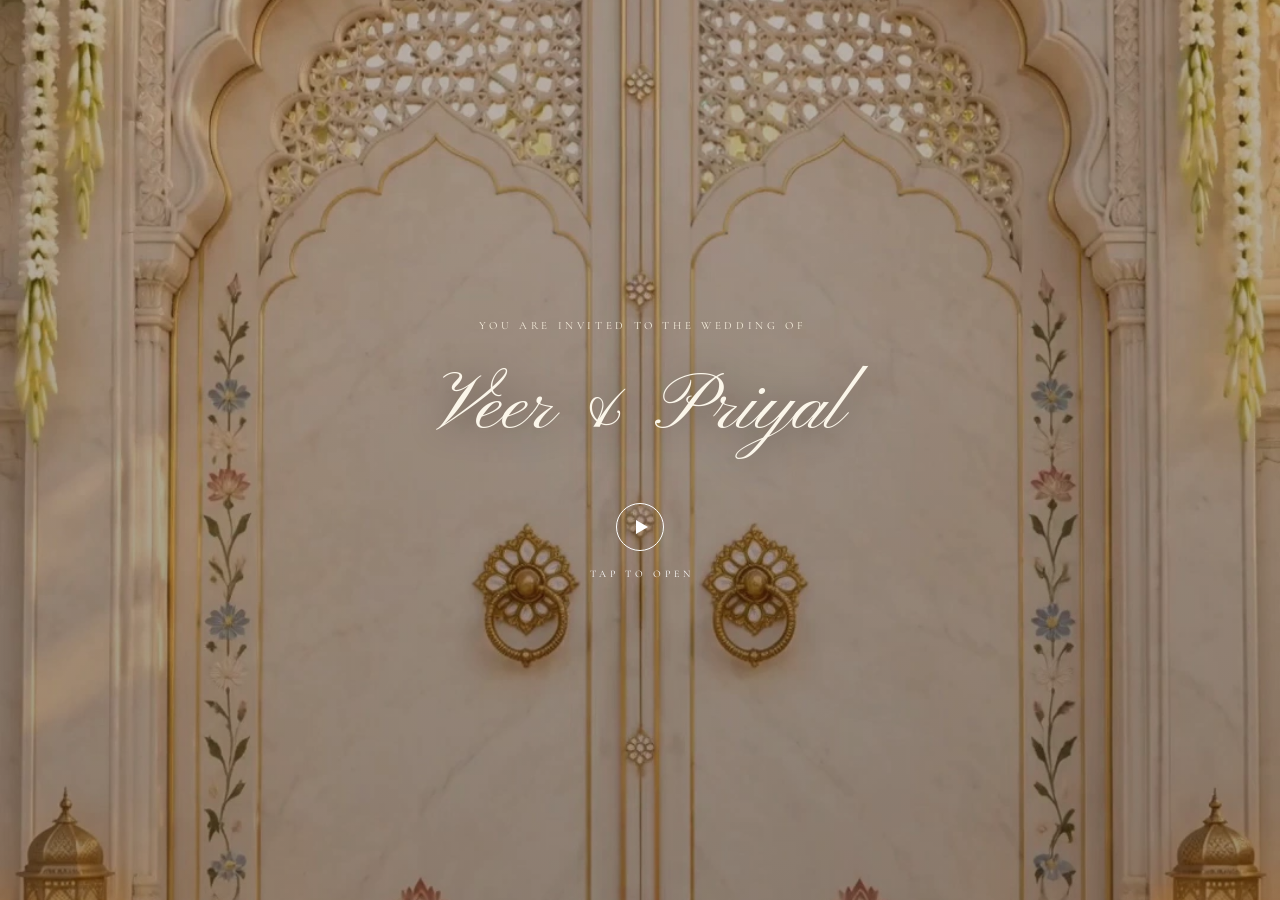
<file: index.html>
<!doctype html>
<html lang="en">
  <head>
    <meta charset="UTF-8" />
    <meta name="viewport" content="width=device-width, initial-scale=1, viewport-fit=cover" />
    <meta name="theme-color" content="#F7F1E8" />
    <title>Veer & Priyal — Wedding Invitation</title>
    <meta name="description" content="Join us to celebrate the wedding of Veer & Priyal on Saturday, 12th December 2026 at Grand Banquet Hall, Chembur (W), Mumbai." />
    <meta property="og:type" content="website" />
    <meta property="og:title" content="Veer & Priyal — Wedding Invitation" />
    <meta property="og:description" content="Wedding Ceremony · Saturday, 12th December 2026 · Grand Banquet Hall, Chembur, Mumbai" />
    <meta property="og:image" content="./assets/images/og-wedding.png" />
    <meta property="og:image:secure_url" content="./assets/images/og-wedding.png" />
    <meta property="og:image:type" content="image/png" />
    <meta property="og:image:width" content="1200" />
    <meta property="og:image:height" content="630" />
    <meta property="og:image:alt" content="Veer & Priyal — Wedding Invitation · Saturday, 12th December 2026" />
    <meta name="twitter:card" content="summary_large_image" />
    <meta name="twitter:title" content="Veer & Priyal — Wedding Invitation" />
    <meta name="twitter:description" content="Wedding Ceremony · Saturday, 12th December 2026 · Grand Banquet Hall, Chembur, Mumbai" />
    <meta name="twitter:image" content="./assets/images/og-wedding.png" />
    <link rel="icon" href="./assets/images/logo-cover.webp" type="image/webp" />
    <link rel="stylesheet" href="./assets/css/fonts.css" />
    <link rel="stylesheet" href="./assets/css/tailwind.css" />
    <link rel="stylesheet" href="./assets/css/lago.css?v=2.3" />
    <link rel="stylesheet" href="./assets/css/motion.css?v=3.2" />
    <link rel="stylesheet" href="./assets/css/experience-v3.css?v=3" />
    <link rel="stylesheet" href="./assets/css/functions.css?v=2" />
    <style>.bismillah,.dua,.rs-dua,.rs-arabic,[lang="ar"],[dir="rtl"]{direction:ltr!important;unicode-bidi:normal!important}</style>
    <meta name="invitation-design" content="Noor Mahal" />
  </head>
  <body>
    <noscript>This invitation needs JavaScript enabled.</noscript>
    <div id="app"></div>
    <script src="./assets/js/config-wedding.js?v=1"></script>
    <script src="./assets/js/app.js?v=2"></script>
    <script src="./assets/js/layout-v2.js?v=3.2"></script>
    <script src="./assets/js/experience-v3.js?v=3"></script>
    <script src="./assets/js/functions.js?v=3"></script>
    <script src="./assets/js/wed-calendar.js"></script>
  </body>
</html>
</file>
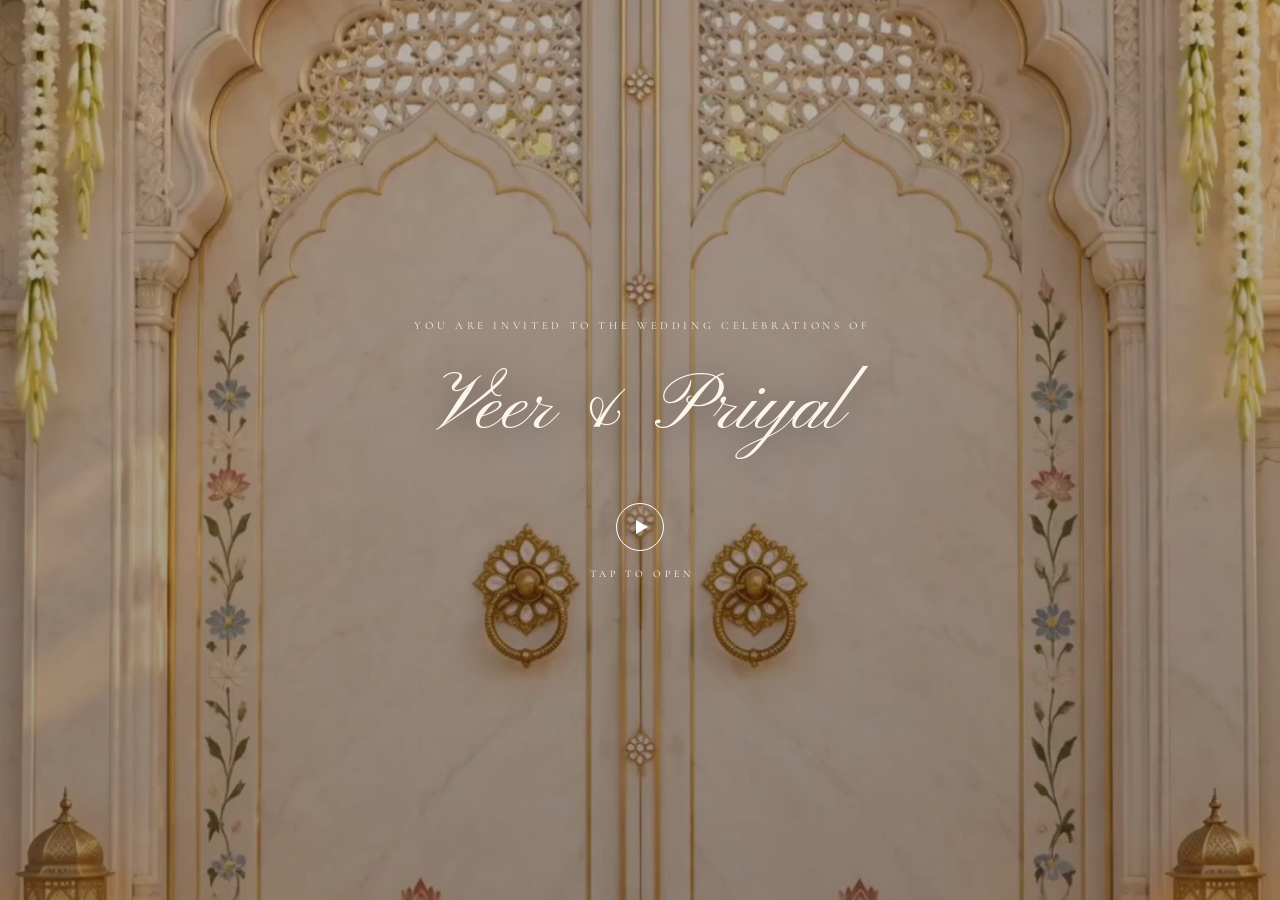
<file: carnival-wedding/index.html>
<!doctype html>
<html lang="en">
  <head>
    <meta charset="UTF-8" />
    <base href="../" />
    <meta name="viewport" content="width=device-width, initial-scale=1, viewport-fit=cover" />
    <meta name="theme-color" content="#F7F1E8" />
    <title>Veer & Priyal — Carnival & Wedding Invitation</title>
    <meta name="description" content="Join us for Veer & Priyal's Carnival on Wednesday, 9th December 2026 at Manek Banquet, and the Wedding on Saturday, 12th December 2026 at Grand Banquet Hall, Chembur, Mumbai." />
    <meta property="og:type" content="website" />
    <meta property="og:title" content="Veer & Priyal — Carnival & Wedding Invitation" />
    <meta property="og:description" content="Carnival (9 Dec) & Wedding (12 Dec 2026) · Manek Banquet, Sion & Grand Banquet Hall, Chembur, Mumbai" />
    <meta property="og:image" content="./assets/images/og-carnival-wedding.png" />
    <meta property="og:image:secure_url" content="./assets/images/og-carnival-wedding.png" />
    <meta property="og:image:type" content="image/png" />
    <meta property="og:image:width" content="1200" />
    <meta property="og:image:height" content="630" />
    <meta property="og:image:alt" content="Veer & Priyal — Carnival (9 Dec) & Wedding (12 Dec 2026)" />
    <meta name="twitter:card" content="summary_large_image" />
    <meta name="twitter:title" content="Veer & Priyal — Carnival & Wedding Invitation" />
    <meta name="twitter:description" content="Carnival (9 Dec) & Wedding (12 Dec 2026) · Manek Banquet, Sion & Grand Banquet Hall, Chembur, Mumbai" />
    <meta name="twitter:image" content="./assets/images/og-carnival-wedding.png" />
    <link rel="icon" href="./assets/images/logo-cover.webp" type="image/webp" />
    <link rel="stylesheet" href="./assets/css/fonts.css" />
    <link rel="stylesheet" href="./assets/css/tailwind.css" />
    <link rel="stylesheet" href="./assets/css/lago.css?v=2.3" />
    <link rel="stylesheet" href="./assets/css/motion.css?v=3.2" />
    <link rel="stylesheet" href="./assets/css/experience-v3.css?v=3" />
    <link rel="stylesheet" href="./assets/css/functions.css?v=2" />
    <style>.bismillah,.dua,.rs-dua,.rs-arabic,[lang="ar"],[dir="rtl"]{direction:ltr!important;unicode-bidi:normal!important}</style>
    <meta name="invitation-design" content="Noor Mahal" />
  </head>
  <body>
    <noscript>This invitation needs JavaScript enabled.</noscript>
    <div id="app"></div>
    <script src="./assets/js/config-carnival-wedding.js?v=1"></script>
    <script src="./assets/js/app.js?v=2"></script>
    <script src="./assets/js/layout-v2.js?v=3.2"></script>
    <script src="./assets/js/experience-v3.js?v=3"></script>
    <script src="./assets/js/functions.js?v=3"></script>
    <script src="./assets/js/wed-calendar.js"></script>
  </body>
</html>
</file>
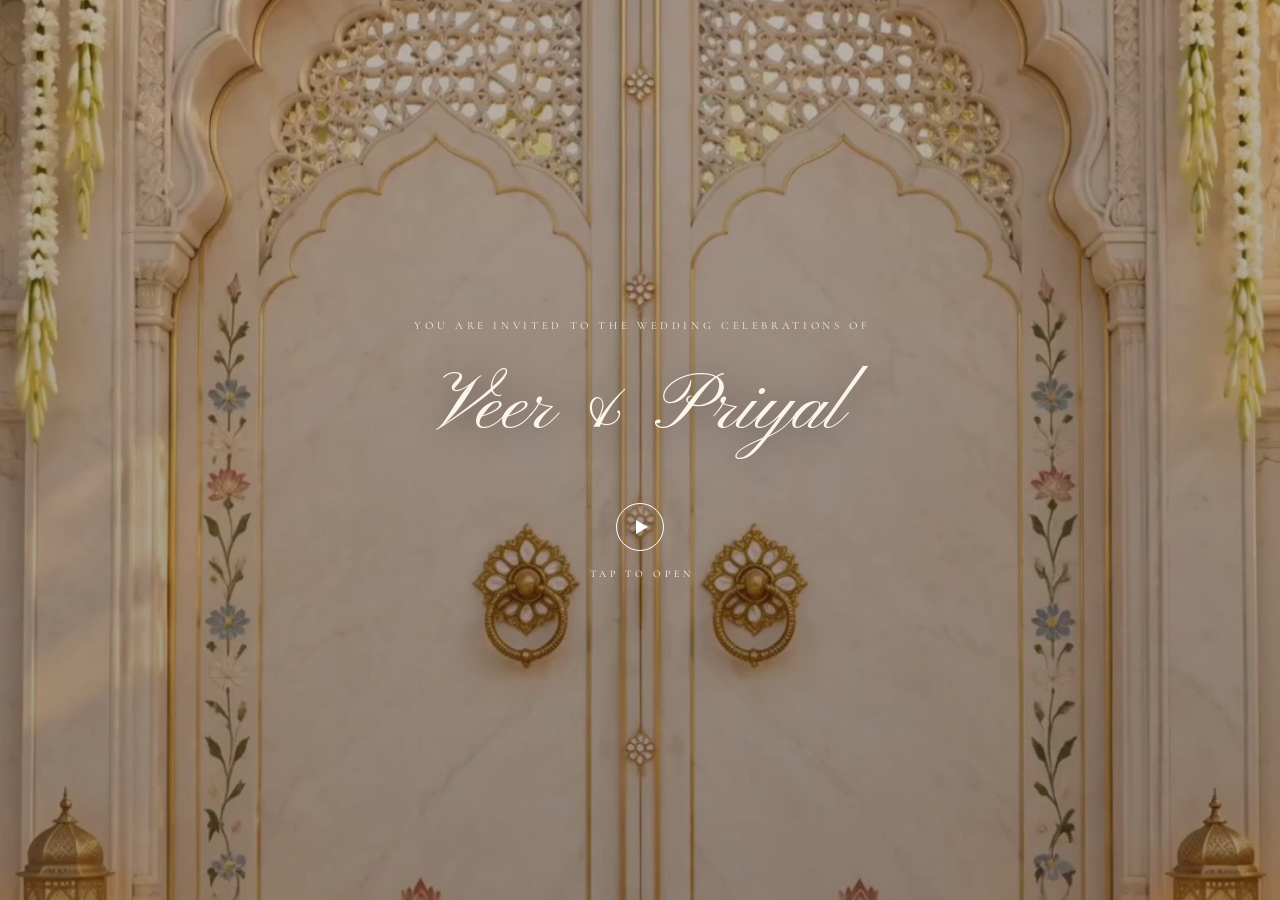
<file: celebrations/index.html>
<!doctype html>
<html lang="en">
  <head>
    <meta charset="UTF-8" />
    <base href="../" />
    <meta name="viewport" content="width=device-width, initial-scale=1, viewport-fit=cover" />
    <meta name="theme-color" content="#F7F1E8" />
    <title>Veer & Priyal — Wedding Celebrations</title>
    <meta name="description" content="Join us for the wedding celebrations of Veer & Priyal: Ganesh Chandla & Haldi (9th Dec), Carnival (9th Dec), and Wedding Ceremony (12th Dec 2026) in Mumbai." />
    <meta property="og:type" content="website" />
    <meta property="og:title" content="Veer & Priyal — Wedding Celebrations" />
    <meta property="og:description" content="Ganesh Chandla & Haldi (9 Dec) · Carnival (9 Dec) · Wedding (12 Dec 2026) · Mumbai" />
    <meta property="og:image" content="./assets/images/og-celebrations.png" />
    <meta property="og:image:secure_url" content="./assets/images/og-celebrations.png" />
    <meta property="og:image:type" content="image/png" />
    <meta property="og:image:width" content="1200" />
    <meta property="og:image:height" content="630" />
    <meta property="og:image:alt" content="Veer & Priyal — Ganesh Chandla & Haldi, Carnival and Wedding Celebrations" />
    <meta name="twitter:card" content="summary_large_image" />
    <meta name="twitter:title" content="Veer & Priyal — Wedding Celebrations" />
    <meta name="twitter:description" content="Ganesh Chandla & Haldi (9 Dec) · Carnival (9 Dec) · Wedding (12 Dec 2026) · Mumbai" />
    <meta name="twitter:image" content="./assets/images/og-celebrations.png" />
    <link rel="icon" href="./assets/images/logo-cover.webp" type="image/webp" />
    <link rel="stylesheet" href="./assets/css/fonts.css" />
    <link rel="stylesheet" href="./assets/css/tailwind.css" />
    <link rel="stylesheet" href="./assets/css/lago.css?v=2.3" />
    <link rel="stylesheet" href="./assets/css/motion.css?v=3.2" />
    <link rel="stylesheet" href="./assets/css/experience-v3.css?v=3" />
    <link rel="stylesheet" href="./assets/css/functions.css?v=2" />
    <style>.bismillah,.dua,.rs-dua,.rs-arabic,[lang="ar"],[dir="rtl"]{direction:ltr!important;unicode-bidi:normal!important}</style>
    <meta name="invitation-design" content="Noor Mahal" />
  </head>
  <body>
    <noscript>This invitation needs JavaScript enabled.</noscript>
    <div id="app"></div>
    <script src="./assets/js/config-celebrations.js?v=1"></script>
    <script src="./assets/js/app.js?v=2"></script>
    <script src="./assets/js/layout-v2.js?v=3.2"></script>
    <script src="./assets/js/experience-v3.js?v=3"></script>
    <script src="./assets/js/functions.js?v=3"></script>
    <script src="./assets/js/wed-calendar.js"></script>
  </body>
</html>
</file>
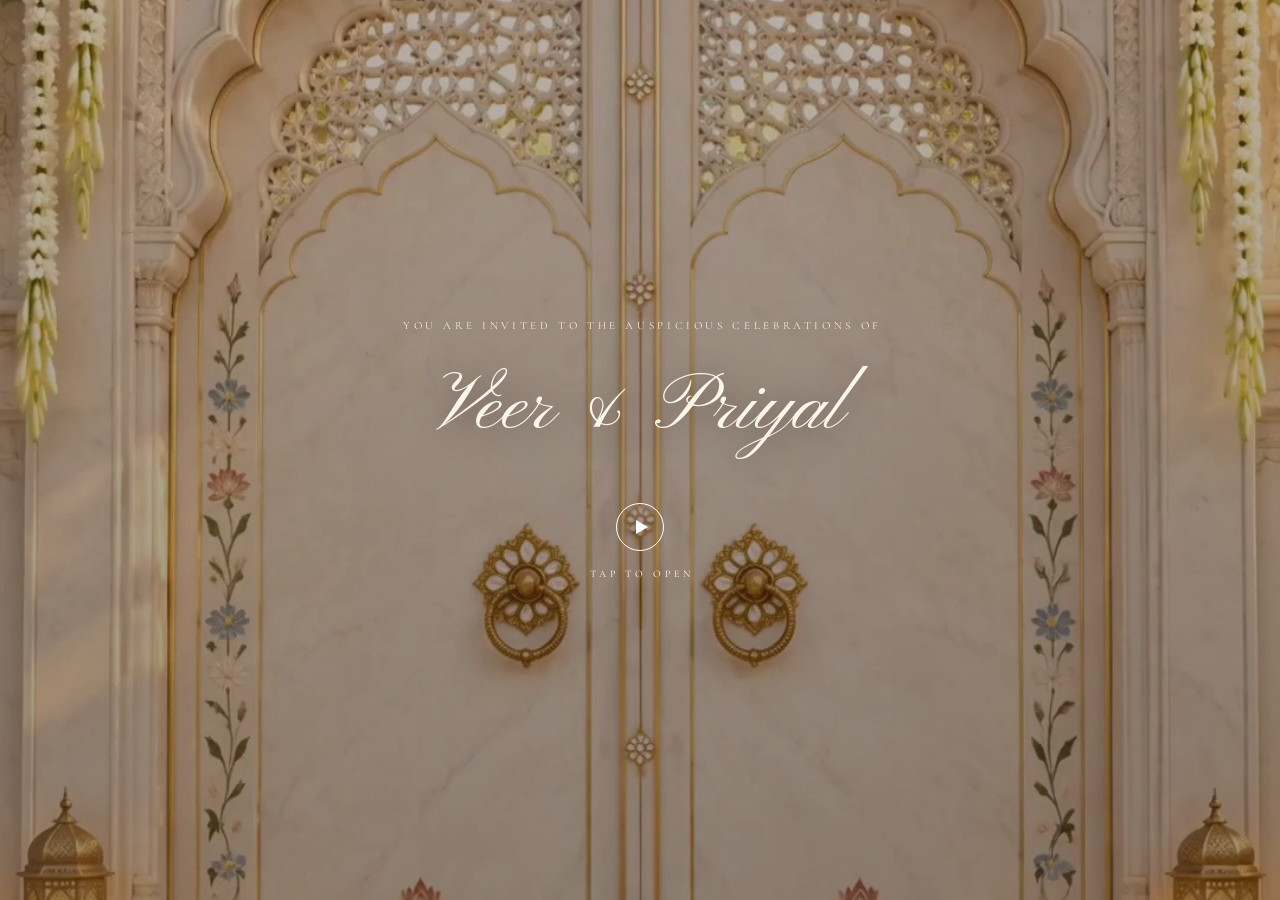
<file: ganesh-chandlo-haldi/index.html>
<!doctype html>
<html lang="en">
  <head>
    <meta charset="UTF-8" />
    <base href="../" />
    <meta name="viewport" content="width=device-width, initial-scale=1, viewport-fit=cover" />
    <meta name="theme-color" content="#FFFBE6" />
    <title>Veer & Priyal — Ganesh Chandla & Haldi Invitation</title>
    <meta name="description" content="Please join us on the joyous celebration of Ganesh Chandla & Haldi of Veer & Priyal on Wednesday, 9th December 2026 at Manek Banquet, Sion West, Mumbai." />

    <!-- Open Graph / WhatsApp / Facebook -->
    <meta property="og:type" content="website" />
    <meta property="og:title" content="Veer & Priyal — Ganesh Chandla & Haldi Invitation" />
    <meta property="og:description" content="Ganesh Chandla & Haldi · Wednesday, 9th December 2026 · Manek Banquet, Sion West, Mumbai" />
    <meta property="og:image" content="./assets/images/og-haldi.png" />
    <meta property="og:image:secure_url" content="./assets/images/og-haldi.png" />
    <meta property="og:image:type" content="image/png" />
    <meta property="og:image:width" content="1200" />
    <meta property="og:image:height" content="630" />
    <meta property="og:image:alt" content="Veer & Priyal — Ganesh Chandla & Haldi · Wednesday, 9th December 2026" />

    <!-- Twitter -->
    <meta name="twitter:card" content="summary_large_image" />
    <meta name="twitter:title" content="Veer & Priyal — Ganesh Chandla & Haldi Invitation" />
    <meta name="twitter:description" content="Ganesh Chandla & Haldi · Wednesday, 9th December 2026 · Manek Banquet, Sion West, Mumbai" />
    <meta name="twitter:image" content="./assets/images/og-haldi.png" />

    <link rel="icon" href="./assets/images/logo-cover.webp" type="image/webp" />
    <link rel="stylesheet" href="./assets/css/fonts.css" />
    <link rel="stylesheet" href="./assets/css/tailwind.css" />
    <link rel="stylesheet" href="./assets/css/lago.css?v=2.3" />
    <link rel="stylesheet" href="./assets/css/motion.css?v=3.2" />
    <link rel="stylesheet" href="./assets/css/experience-v3.css?v=3" />
    <link rel="stylesheet" href="./assets/css/functions.css?v=2" />
    <link rel="stylesheet" href="./assets/css/theme-haldi.css?v=1" />
    <style>.bismillah,.dua,.rs-dua,.rs-arabic,[lang="ar"],[dir="rtl"]{direction:ltr!important;unicode-bidi:normal!important}</style>
    <meta name="invitation-design" content="Noor Mahal" />
  </head>
  <body>
    <noscript>This invitation needs JavaScript enabled.</noscript>
    <div id="app"></div>
    <script src="./assets/js/config-haldi.js?v=1"></script>
    <script src="./assets/js/app.js?v=2"></script>
    <script src="./assets/js/layout-v2.js?v=3.2"></script>
    <script src="./assets/js/experience-v3.js?v=3"></script>
    <script src="./assets/js/functions.js?v=3"></script>
    <script src="./assets/js/wed-calendar.js"></script>
  </body>
</html>
</file>
<file: assets/css/fonts.css>
@font-face{font-family:cormorant;src:url(../media/CormorantGaramond_Regular-s.p.363csnitlu50n.woff2)format("woff2");font-display:swap;font-weight:400}
@font-face{font-family:bodoni;src:url(../media/BodoniModa_Variable-s.p.1pue59d5fkmu7.woff2)format("woff2");font-display:swap;font-weight:400 900}
@font-face{font-family:pinyonScript;src:url(../media/PinyonScript_Regular-s.p.0bp3qb6u4sz8x.woff2)format("woff2");font-display:swap;font-weight:400}
@font-face{font-family:Amiri;font-style:normal;font-weight:400;font-display:swap;src:url(../media/05d29f0ed5b0e698-s.p.1mou8v493x-u7.woff2)format("woff2");unicode-range:U+6??,U+750-77F,U+870-88E,U+890-891,U+897-8E1,U+8E3-8FF,U+200C-200E,U+2010-2011,U+204F,U+2E41,U+FB50-FDFF,U+FE70-FE74,U+FE76-FEFC,U+102E0-102FB,U+10E60-10E7E,U+10EC2-10EC4,U+10EFC-10EFF,U+1EE00-1EE03,U+1EE05-1EE1F,U+1EE21-1EE22,U+1EE24,U+1EE27,U+1EE29-1EE32,U+1EE34-1EE37,U+1EE39,U+1EE3B,U+1EE42,U+1EE47,U+1EE49,U+1EE4B,U+1EE4D-1EE4F,U+1EE51-1EE52,U+1EE54,U+1EE57,U+1EE59,U+1EE5B,U+1EE5D,U+1EE5F,U+1EE61-1EE62,U+1EE64,U+1EE67-1EE6A,U+1EE6C-1EE72,U+1EE74-1EE77,U+1EE79-1EE7C,U+1EE7E,U+1EE80-1EE89,U+1EE8B-1EE9B,U+1EEA1-1EEA3,U+1EEA5-1EEA9,U+1EEAB-1EEBB,U+1EEF0-1EEF1}
@font-face{font-family:Amiri;font-style:normal;font-weight:400;font-display:swap;src:url(../media/d48a75a69535be63-s.2otm1xqa4lz8q.woff2)format("woff2");unicode-range:U+100-2BA,U+2BD-2C5,U+2C7-2CC,U+2CE-2D7,U+2DD-2FF,U+304,U+308,U+329,U+1D00-1DBF,U+1E00-1E9F,U+1EF2-1EFF,U+2020,U+20A0-20AB,U+20AD-20C0,U+2113,U+2C60-2C7F,U+A720-A7FF}
@font-face{font-family:Amiri;font-style:normal;font-weight:400;font-display:swap;src:url(../media/648474ecaeaf4c9a-s.p.3bws0utn4kpyc.woff2)format("woff2");unicode-range:U+??,U+131,U+152-153,U+2BB-2BC,U+2C6,U+2DA,U+2DC,U+304,U+308,U+329,U+2000-206F,U+20AC,U+2122,U+2191,U+2193,U+2212,U+2215,U+FEFF,U+FFFD}
@font-face{font-family:Amiri;font-style:normal;font-weight:700;font-display:swap;src:url(../media/291696193ea1e96b-s.p.1zf0xf1cyi65q.woff2)format("woff2");unicode-range:U+6??,U+750-77F,U+870-88E,U+890-891,U+897-8E1,U+8E3-8FF,U+200C-200E,U+2010-2011,U+204F,U+2E41,U+FB50-FDFF,U+FE70-FE74,U+FE76-FEFC,U+102E0-102FB,U+10E60-10E7E,U+10EC2-10EC4,U+10EFC-10EFF,U+1EE00-1EE03,U+1EE05-1EE1F,U+1EE21-1EE22,U+1EE24,U+1EE27,U+1EE29-1EE32,U+1EE34-1EE37,U+1EE39,U+1EE3B,U+1EE42,U+1EE47,U+1EE49,U+1EE4B,U+1EE4D-1EE4F,U+1EE51-1EE52,U+1EE54,U+1EE57,U+1EE59,U+1EE5B,U+1EE5D,U+1EE5F,U+1EE61-1EE62,U+1EE64,U+1EE67-1EE6A,U+1EE6C-1EE72,U+1EE74-1EE77,U+1EE79-1EE7C,U+1EE7E,U+1EE80-1EE89,U+1EE8B-1EE9B,U+1EEA1-1EEA3,U+1EEA5-1EEA9,U+1EEAB-1EEBB,U+1EEF0-1EEF1}
@font-face{font-family:Amiri;font-style:normal;font-weight:700;font-display:swap;src:url(../media/966a9c3087fc8ac2-s.17y8b371423uo.woff2)format("woff2");unicode-range:U+100-2BA,U+2BD-2C5,U+2C7-2CC,U+2CE-2D7,U+2DD-2FF,U+304,U+308,U+329,U+1D00-1DBF,U+1E00-1E9F,U+1EF2-1EFF,U+2020,U+20A0-20AB,U+20AD-20C0,U+2113,U+2C60-2C7F,U+A720-A7FF}
@font-face{font-family:Amiri;font-style:normal;font-weight:700;font-display:swap;src:url(../media/1062333f2bd32cfe-s.p.1u_72eqgml40c.woff2)format("woff2");unicode-range:U+??,U+131,U+152-153,U+2BB-2BC,U+2C6,U+2DA,U+2DC,U+304,U+308,U+329,U+2000-206F,U+20AC,U+2122,U+2191,U+2193,U+2212,U+2215,U+FEFF,U+FFFD}
:root{--ff-pinyon:"pinyonScript", cursive;--ff-amiri:"Amiri", serif;--ff-cormorant:"cormorant", Georgia, serif;--ff-display:"bodoni", Georgia, serif}
</file>
<file: assets/css/lago.css>
.t054 {
--t054-page:   #F7F1E8;
--t054-page-rgb: 247 241 232;
--t054-card:   #FCF9F2;
--t054-rule:   #C9AD76;
--t054-accent:       #B48843;
--t054-on-accent:    #FDFAF5;
--t054-field-bg:     rgba(255, 255, 255, 0.30);
--t054-field-text:   #5F4E2A;
--t054-field-border: #E7DCC6;
--t054-field-focus:  #ffffff;
--t054-field-border-hover: var(--t054-rule);
--t054-option-border:      var(--t054-rule);
--t054-track:        #F3EDE1;
--t054-mark:         #B9A87E;
--t054-row-hover:    rgba(255, 253, 249, 0.6);
--t054-chip:         rgba(250, 245, 234, 0.75);
--t054-chip-border:  rgba(216, 196, 154, 0.70);
--t054-error:        #A3564B;
--t054-frame-inner:  rgba(216, 196, 154, 0.45);
--t054-frame-inset:  5px;
--t054-frame-width:  1px;
--t054-cover-ground:   #F5EDDF;
--t054-ornament-gap:   5.5%;
--t054-plaque-pad-x:      0%;
--t054-plaque-pad-top:    13%;
--t054-plaque-pad-bottom: 24%;
--t054-plaque-pad-x-wide: 15%;
--t054-plaque-pad-y-wide: 8%;
--t054-cue:            var(--t054-label);
--t054-script: #83571F;
--t054-body:   #57432B;
--t054-label:  #493622;
--t054-field:  #6D5434;
--t054-submit:       var(--t054-script);
--t054-submit-hover: var(--t054-body);
--t054-scale:  var(--t054-scale-narrow, 1);
--t054-rule-grad: linear-gradient(
135deg,
rgba(169, 138, 82, 0.90) 0%,
rgba(216, 196, 154, 0.42) 15%,
rgba(169, 138, 82, 0.82) 32%,
rgba(216, 196, 154, 0.28) 50%,
rgba(169, 138, 82, 0.86) 68%,
rgba(216, 196, 154, 0.38) 85%,
rgba(169, 138, 82, 0.90) 100%
);
--t054-rule-grad-soft: linear-gradient(
315deg,
rgba(169, 138, 82, 0.55) 0%,
rgba(216, 196, 154, 0.18) 22%,
rgba(169, 138, 82, 0.48) 44%,
rgba(216, 196, 154, 0.14) 62%,
rgba(169, 138, 82, 0.52) 82%,
rgba(216, 196, 154, 0.22) 100%
);
background-color: var(--t054-page);
background-image:
radial-gradient(circle at 8% 14%, rgba(180, 136, 67, 0.085), transparent 25rem),
radial-gradient(circle at 92% 48%, rgba(126, 147, 168, 0.055), transparent 24rem),
radial-gradient(circle at 18% 86%, rgba(180, 136, 67, 0.06), transparent 22rem),
url("data:image/svg+xml,%3Csvg xmlns='http://www.w3.org/2000/svg' width='180' height='180' viewBox='0 0 180 180'%3E%3Cg fill='none' stroke='%2383571F' stroke-opacity='.034' stroke-width='.75'%3E%3Cpath d='M90 18 104 62 148 76 104 90 90 134 76 90 32 76 76 62Z'/%3E%3Cpath d='M90 46 118 74 90 102 62 74Z'/%3E%3Ccircle cx='90' cy='74' r='40'/%3E%3Cpath d='M0 164 16 180M164 0 180 16M0 16 16 0M164 180 180 164'/%3E%3C/g%3E%3C/svg%3E");
background-size: auto, auto, auto, 180px 180px;
background-position: center, center, center, 0 0;
color: var(--t054-body);
}
.t054 *, .t054 *::before, .t054 *::after { box-sizing: border-box;
}
.t054-scope { --t054-scale: var(--t054-scale-narrow, 1);
}
.t054-line { --t054-scale: calc(var(--t054-scale-narrow, 1) * var(--t054-line-scale, 1));
}
@media (min-width: 640px) {
.t054,
.t054-scope { --t054-scale: var(--t054-scale-wide, var(--t054-scale-narrow, 1));
}
.t054-line {
--t054-scale: calc(
var(--t054-scale-wide, var(--t054-scale-narrow, 1)) * var(--t054-line-scale, 1)
);
}
}
.t054-card {
position: relative;
border: var(--t054-frame-width) solid var(--t054-rule);
border-image: var(--t054-rule-grad) 1;
}
.t054-card::after {
content: "";
position: absolute;
inset: var(--t054-frame-inset);
border: var(--t054-frame-width) solid var(--t054-frame-inner);
border-image: var(--t054-rule-grad-soft) 1;
pointer-events: none;
}
.t054-card-borderless {
border: 0;
border-image: none;
}
.t054-card-borderless::after { content: none;
}
.t054-vrule {
width: 1px;
align-self: stretch;
background: linear-gradient(to bottom, transparent, var(--t054-rule), transparent);
position: relative;
}
.t054-vrule::before {
content: "◆";
position: absolute;
top: 50%;
left: 50%;
transform: translate(-50%, -50%);
font-size: 6px;
color: var(--t054-rule);
background: var(--t054-card);
padding: 3px 0;
}
.t054-plaque-fade {
-webkit-mask-image: linear-gradient(to bottom, #000 var(--t054-plaque-fade, 58%), transparent calc(100% - 5rem));
mask-image: linear-gradient(to bottom, #000 var(--t054-plaque-fade, 58%), transparent calc(100% - 5rem));
}
.t054-hero-wash {
background: linear-gradient(
to bottom,
rgb(var(--t054-page-rgb) / 0.10) 0%,
rgb(var(--t054-page-rgb) / 0) 28%,
rgb(var(--t054-page-rgb) / 0.30) 62%,
rgb(var(--t054-page-rgb) / 0.72) 84%,
rgb(var(--t054-page-rgb) / 0.95) 95%,
rgb(var(--t054-page-rgb) / 1) 100%
);
}
.t054-hero-blur {
backdrop-filter: blur(9px);
-webkit-backdrop-filter: blur(9px);
-webkit-mask-image: linear-gradient(to bottom, transparent 0%, rgba(0, 0, 0, 0.55) 55%, #000 100%);
mask-image: linear-gradient(to bottom, transparent 0%, rgba(0, 0, 0, 0.55) 55%, #000 100%);
}
.t054-laurel {
background-repeat: no-repeat;
background-position: center;
background-size: contain;
display: flex;
align-items: center;
justify-content: center;
}
.t054-grain {
position: fixed;
inset: 0;
pointer-events: none;
opacity: 0.35;
mix-blend-mode: multiply;
background-image: url("data:image/svg+xml,%3Csvg xmlns='http://www.w3.org/2000/svg' width='140' height='140'%3E%3Cfilter id='n'%3E%3CfeTurbulence type='fractalNoise' baseFrequency='0.85' numOctaves='3' stitchTiles='stitch'/%3E%3CfeColorMatrix type='saturate' values='0'/%3E%3C/filter%3E%3Crect width='140' height='140' filter='url(%23n)' opacity='0.22'/%3E%3C/svg%3E");
}
@keyframes t054-breathe {
0%, 100% { opacity: 0.55;
transform: scale(1);
}
50%      { opacity: 1;
transform: scale(1.06);
}
}
.t054-breathe { animation: t054-breathe 2.6s ease-in-out infinite;
}
.t054-rsvp input[type="text"],
.t054-rsvp input[type="number"] {
color: var(--t054-field-text);
border: 1px solid var(--t054-field-border);
border-radius: 12px;
background: transparent;
transition: border-color 0.25s ease, box-shadow 0.25s ease, background-color 0.25s ease;
}
.t054-rsvp input:hover { border-color: var(--t054-field-border-hover);
}
.t054-rsvp input:focus {
background: var(--t054-field-focus);
border-color: var(--t054-script);
outline: none;
box-shadow: 0 0 0 3px rgba(169, 138, 82, 0.14);
}
.t054-rsvp button[type="submit"] {
color: var(--t054-on-accent);
background: var(--t054-submit);
border: 0;
border-radius: 12px;
box-shadow: 0 4px 14px rgba(126, 101, 55, 0.20);
transition: background-color 0.25s ease, box-shadow 0.25s ease, transform 0.25s ease;
}
.t054-rsvp button[type="submit"]:hover {
background: var(--t054-submit-hover);
box-shadow: 0 8px 22px rgba(126, 101, 55, 0.28);
transform: translateY(-1px);
}
.t054-rsvp button[type="submit"]:active {
transform: translateY(0);
box-shadow: 0 3px 10px rgba(126, 101, 55, 0.22);
}
.t054-rsvp button[type="submit"]:disabled {
opacity: 0.6;
transform: none;
box-shadow: 0 3px 10px rgba(126, 101, 55, 0.16);
}
.t054-rsvp-track {
display: flex;
gap: 6px;
padding: 5px;
background: var(--t054-track);
border: 1px solid var(--t054-field-border);
border-radius: 14px;
}
.t054-radio-row {
position: relative;
flex: 1 1 0;
min-width: 0;
display: flex;
align-items: center;
justify-content: center;
gap: 8px;
padding: 12px 10px;
border-radius: 10px;
background: transparent;
cursor: pointer;
transition: background-color 0.25s ease, box-shadow 0.25s ease;
}
.t054-radio-row::before {
font-size: 13px;
line-height: 1;
color: var(--t054-mark);
flex: none;
transition: color 0.25s ease;
}
.t054-radio-row[data-choice="yes"]::before { content: "\2713";
}
.t054-radio-row[data-choice="no"]::before  { content: "\2715";
}
.t054-radio-row input[type="radio"] {
position: absolute;
inset: 0;
width: 100%;
height: 100%;
margin: 0;
opacity: 0;
cursor: pointer;
}
.t054-radio-row:hover { background-color: var(--t054-row-hover);
}
.t054-radio-row:has(input:checked) {
background-color: var(--t054-script);
box-shadow: 0 2px 8px rgba(126, 101, 55, 0.22);
}
.t054-radio-row:has(input:checked)::before,
.t054-radio-row:has(input:checked) label {
color: var(--t054-on-accent);
}
.t054-radio-row:has(input:focus-visible) {
outline: 2px solid var(--t054-script);
outline-offset: 2px;
}
.t054-radio-row label { cursor: pointer;
pointer-events: none;
}
@keyframes t054-shimmer {
0%   { transform: translateX(-140%) skewX(-20deg);
}
55%  { transform: translateX(320%) skewX(-20deg);
}
100% { transform: translateX(320%) skewX(-20deg);
}
}
.t054-shimmer {
position: relative;
overflow: hidden;
}
.t054-shimmer::after {
content: "";
position: absolute;
top: 0;
bottom: 0;
left: 0;
width: 38%;
pointer-events: none;
background: linear-gradient(
90deg,
rgba(255, 255, 255, 0) 0%,
rgba(255, 255, 255, 0.42) 50%,
rgba(255, 255, 255, 0) 100%
);
transform: translateX(-140%) skewX(-20deg);
animation: t054-shimmer 4s ease-in-out infinite;
}
.t054-shimmer:hover::after { animation-duration: 1.6s;
}
@media (prefers-reduced-motion: reduce) {
.t054-breathe { animation: none;
opacity: 0.85;
}
.t054-shimmer::after { animation: none;
opacity: 0;
}
}
.-left-12 { left: -3rem; }
.-right-12 { right: -3rem; }
@media (min-width: 40rem) { .sm\:-left-4 { left: -1rem; } .sm\:-right-4 { right: -1rem; } }
@media (min-width: 48rem) { .md\:left-0 { left: 0; } .md\:right-0 { right: 0; } }
@media (min-width: 64rem) { .lg\:left-2 { left: .5rem; } .lg\:right-2 { right: .5rem; } }
</file>
<file: assets/css/motion.css>
html { background: #F7F1E8; }
body { margin: 0; background: #F7F1E8; }
img, video { display: block; }
[data-m] {
opacity: var(--m-o, 0);
transform: var(--m-from);
transition: opacity var(--m-d) var(--m-ease) var(--m-dl), transform var(--m-d) var(--m-ease) var(--m-dl);
}
[data-m].in { opacity: 1; transform: none; }
.cover-eyebrow { animation: lago-eyebrow 1.6s ease-out .3s both; }
.cover-names { animation: lago-rise 1.4s cubic-bezier(.22,1,.36,1) .55s both; }
.cover-hint { animation: lago-fade 1.2s ease .1s both; animation-delay: 1.1s; }
@keyframes lago-eyebrow { from { opacity: 0; letter-spacing: .12em; } to { opacity: 1; letter-spacing: .33em; } }
@keyframes lago-rise { from { opacity: 0; transform: translateY(18px); } to { opacity: 1; transform: none; } }
@keyframes lago-fade { from { opacity: 0; } to { opacity: 1; } }
.music-chip:not([hidden]) { animation: lago-pop .6s cubic-bezier(.34,1.56,.64,1) both; }
@keyframes lago-pop { from { opacity: 0; transform: scale(.6); } to { opacity: 1; transform: none; } }
.music-chip .bar { height: 4px; }
.music-chip.is-playing .bar { animation: lago-bar 1.1s ease-in-out infinite; }
.music-chip.is-playing .bar:nth-child(2) { animation-delay: .18s; }
.music-chip.is-playing .bar:nth-child(3) { animation-delay: .36s; }
@keyframes lago-bar { 0%,100% { height: 4px; } 25% { height: 14px; } 50% { height: 6px; } 75% { height: 12px; } }
.modal-back { opacity: 0; transition: opacity .25s; }
.modal-back.open { opacity: 1; }
.modal-card { opacity: 0; transform: translateY(24px) scale(.97); transition: opacity .35s cubic-bezier(.22,1,.36,1), transform .35s cubic-bezier(.22,1,.36,1); }
.modal-back.open .modal-card { opacity: 1; transform: none; }
.rsvp-done { animation: lago-done .7s cubic-bezier(.22,1,.36,1) both; }
.rsvp-check { animation: lago-check .6s cubic-bezier(.34,1.56,.64,1) .1s both; }
@keyframes lago-done { from { opacity: 0; transform: scale(.96); } to { opacity: 1; transform: none; } }
@keyframes lago-check { from { transform: scale(.5) rotate(-10deg); } to { transform: none; } }
@media (prefers-reduced-motion: reduce) {
[data-m] { opacity: 1; transform: none; transition: none; }
.cover-eyebrow, .cover-names, .cover-hint, .music-chip, .rsvp-done, .rsvp-check { animation: none; }
}
@media (min-width: 768px) {
  #heroVideo { object-position: 50% 20%; }
  #heroPlaque { bottom: 0; padding-bottom: 0; }
  #heroPlaque > div > div:last-child { padding: 12% 15% 10%; }
  #heroPlaque h1 { margin-bottom: 2%; }
  #heroPlaque > div > div:last-child > img { margin-bottom: 2%; }
}

[data-section="dua"] [lang="ar"] {
  font-family: "cormorant", Georgia, serif;
  white-space: normal;
  text-wrap: balance;
}

/* Use the open sky as quiet breathing room for a restrained monogram seal. */
#heroWreath {
  top: clamp(4.5rem, 8svh, 6.5rem) !important;
  display: flex;
  flex-direction: column;
  align-items: center;
  opacity: .84;
}
#heroWreath > div {
  width: 6.25rem;
  height: 6.25rem;
}
#heroWreath::after {
  content: "WEDDING INVITATION";
  display: block;
  margin-top: .15rem;
  padding-left: .2em;
  white-space: nowrap;
  font-family: "cormorant", Georgia, serif;
  font-size: .58rem;
  font-weight: 500;
  letter-spacing: .22em;
  color: rgba(73,54,34,.78);
  text-shadow: 0 1px 0 rgba(255,255,255,.65);
}
@media (min-width: 640px) {
  #heroWreath { top: clamp(5rem, 9svh, 8rem) !important; }
  #heroWreath > div { width: 7.5rem; height: 7.5rem; }
  #heroWreath::after { font-size: .65rem; }
}
@media (max-width: 639px) {
.venue-img { height: auto; width: min(72%, 18rem); margin: 0 auto; object-fit: contain; }
}
@media (max-width: 639px) {
#heroPlaque { bottom: max(2svh, env(safe-area-inset-bottom)); padding: 0 10px; }
#heroPlaque > div > div:first-child { display: none; }
#heroPlaque > div > img { display: block; width: 100%; max-height: none; height: auto; }
#heroPlaque > div > div:last-child { position: absolute; inset: 0; padding: 9% 13% 6%; justify-content: center; }
#heroPlaque h1 { font-size: clamp(1.75rem, 8vw, 2.25rem); margin-bottom: 1.5%; line-height: 1; }
#heroPlaque > div > div:last-child > img { width: 5.75rem; margin-bottom: 1.5%; }
#heroPlaque > div > div:last-child > p { margin-bottom: 0; font-size: clamp(.68rem, 2.5vw, .78rem); letter-spacing: .18em; }
}

/* V2 stationery refinement: quieter surfaces, stronger hierarchy. */
#main > section.t054-card {
  border: 0;
  border-image: none;
  background: transparent;
}
#main > section.t054-card::after {
  content: "";
  inset: auto;
  top: 0;
  left: 50%;
  width: min(34%, 9rem);
  height: 1px;
  transform: translateX(-50%);
  border: 0;
  background: linear-gradient(90deg, transparent, rgba(148,104,45,.55), transparent);
}

/* Fine botanical ink ornaments in intentionally open margins. */
#main > section[data-section="countdown"]::before,
#main > section[data-section="celebration"]::before,
#main > section[data-section="extras"]::before,
#main > section[data-section="dua"]::before {
  content: "";
  position: absolute;
  z-index: 0;
  width: 6.5rem;
  height: 22rem;
  pointer-events: none;
  background: url("../images/botanical-ink-v2.webp") center / contain no-repeat;
  opacity: .13;
}
#main > section[data-section="countdown"]::before {
  left: -2.15rem;
  top: 1.25rem;
}
#main > section[data-section="celebration"]::before {
  right: -2.2rem;
  top: 7.5rem;
  transform: scaleX(-1) rotate(-2deg);
}
#main > section[data-section="extras"]::before {
  right: -5rem;
  top: -1.5rem;
  transform: rotate(4deg);
}
#main > section[data-section="dua"]::before {
  left: -5rem;
  top: -1.75rem;
  transform: scaleX(-1) rotate(-4deg);
}
#main > section[data-section="extras"]::before,
#main > section[data-section="dua"]::before {
  width: 12rem;
  height: 29rem;
  opacity: .22;
}

@media (max-width: 767px) {
  #main > section.t054-card { padding-top: 2.75rem; padding-bottom: 2.75rem; }

  /* Countdown: reduce competing ornament scale and tighten the four units. */
  #main > section[data-section="countdown"] > div > img:first-child { width: 7.75rem; margin-bottom: .6rem; }
  #main > section[data-section="countdown"] > div > h2 { margin-bottom: 0; }
  #main > section[data-section="countdown"] > div > h2 + img { width: 5.25rem; margin-top: .85rem; margin-bottom: 1.25rem; }
  #countdown { gap: .15rem; justify-content: space-between; max-width: 23rem; margin-inline: auto; }
  #countdown .t054-laurel { width: 4.35rem; height: 4.35rem; }
  #countdown [data-unit] {
    font-size: 1.38rem;
    font-weight: 500;
    color: #493622;
    text-shadow: 0 1px 0 rgba(255,255,255,.55);
  }
  #countdown > div > span {
    margin-top: .5rem;
    font-size: .64rem;
    font-weight: 500;
    letter-spacing: .09em;
    color: #493622;
  }
  #lagoCal { margin-top: 1.7rem; }

  /* Event rows: a single refined vertical timeline. */
  #main > section[data-section="celebration"] > div > h2 {
    margin-bottom: 1.65rem;
    font-size: clamp(2rem, 8vw, 2.55rem);
  }
  #main > section[data-section="celebration"] > div > h2::after {
    content: "";
    display: block;
    width: 7rem;
    height: 1px;
    margin: .8rem auto 0;
    background: linear-gradient(90deg, transparent, rgba(131,87,31,.35), transparent);
  }
  #main > section[data-section="celebration"] > div > div:last-child {
    position: relative;
    max-width: 25rem;
    margin-inline: auto;
  }
  #main > section[data-section="celebration"] > div > div:last-child::before {
    content: "";
    position: absolute;
    z-index: 0;
    left: 3rem;
    top: 3rem;
    bottom: 3rem;
    width: 1px;
    background: linear-gradient(to bottom, transparent, rgba(131,87,31,.34) 12%, rgba(131,87,31,.34) 88%, transparent);
  }
  #main > section[data-section="celebration"] > div > div:last-child > div {
    display: grid;
    position: relative;
    z-index: 1;
    grid-template-columns: 5.75rem minmax(0, 1fr);
    align-items: center;
    gap: 1.2rem;
    padding: .75rem .25rem 1.35rem;
  }
  #main > section[data-section="celebration"] > div > div:last-child > div > div:first-child {
    width: 5.5rem;
    height: 5.5rem;
    border: 1px solid rgba(131,87,31,.17);
    border-radius: 999px;
    background: rgba(255,255,255,.52);
    box-shadow: 0 8px 24px rgba(87,67,43,.07), inset 0 0 0 5px rgba(247,241,232,.7);
  }
  #main > section[data-section="celebration"] > div > div:last-child > div > div:first-child img {
    width: 4.45rem;
    height: 4.45rem;
    margin: auto;
  }
  #main > section[data-section="celebration"] > div > div:last-child > div:nth-child(2) > div:first-child img,
  #main > section[data-section="celebration"] > div > div:last-child > div:nth-child(3) > div:first-child img {
    transform: scale(1.15);
  }
  #main > section[data-section="celebration"] > div > div:last-child p:first-child {
    margin-bottom: .35rem;
    font-size: .72rem;
    font-weight: 500;
    letter-spacing: .15em;
    color: #59462E;
  }
  #main > section[data-section="celebration"] > div > div:last-child p:last-child {
    font-size: 1.32rem;
    line-height: 1.2;
    letter-spacing: .06em;
    color: #493622;
  }
}

@media (min-width: 768px) {
  #main > section[data-section="countdown"]::before,
  #main > section[data-section="celebration"]::before,
  #main > section[data-section="extras"]::before,
  #main > section[data-section="dua"]::before {
    width: 9rem;
    height: 27rem;
    opacity: .13;
  }
  #main > section[data-section="countdown"]::before { left: 1rem; }
  #main > section[data-section="celebration"]::before { right: 1rem; }
  #main > section[data-section="extras"]::before { right: 1rem; }
  #main > section[data-section="dua"]::before { left: 1rem; }
  #main > section[data-section="extras"]::before,
  #main > section[data-section="dua"]::before {
    width: 14rem;
    height: 32rem;
    opacity: .2;
  }
}
.lg-scratch { border-radius: 4px; touch-action: none; }
:root { --wf-bg: #F7F1E8; --wf-ink: #57432B; --wf-line: rgba(131,87,31,.34); --wf-font: "cormorant", Georgia, serif; }
.lg-scratch { aspect-ratio: 1.55; }
.lg-scratch .font-pinyon { font-size: clamp(2.2rem, 8vw, 3.2rem); } .lg-scratch .italic { font-size: 1.05rem; }
.lg-scratch { user-select: none; -webkit-user-select: none; }
</file>
<file: assets/css/experience-v3.css>
/* Zareen: quiet champagne light, jewelry-like feedback and floral motion. */
.t054 { background-color:#f7f1e8; }
#main > section { isolation:isolate; }
#main > section > * { position:relative; z-index:1; }
#main > section[data-section="countdown"],
#main > section[data-section="dua"] {
  background-image:radial-gradient(ellipse at 75% 25%,rgba(211,184,128,.09),transparent 65%);
}
.t054 button,.t054 a { -webkit-tap-highlight-color:transparent; }
.t054 button:not(.music-chip),.t054 a {
  transition:transform .25s ease,box-shadow .35s ease,filter .35s ease;
}
.t054 button:focus-visible,.t054 a:focus-visible {
  outline:2px solid #83571f;outline-offset:5px;
}
.t054 button:active,.t054 a:active,.t054 .v3-pressed {
  transform:translateY(1px) scale(.98);
}
.t054 button:not(.music-chip):hover,.t054 a:hover {
  filter:brightness(1.045);
  box-shadow:0 7px 20px rgba(131,87,31,.12);
}
[data-section="celebration"] > div > div:last-child > div {
  border-radius:12px;transition:background .3s ease,transform .3s ease;
}
@media(hover:hover){
 [data-section="celebration"] > div > div:last-child > div:hover {
   background:rgba(255,255,255,.35);transform:translateX(3px);
 }
 .venue-img { transition:filter .6s ease; }
 .venue-img:hover { filter:brightness(1.03) saturate(1.04); }
}
.v3-floral-visible::before { animation:zareen-vine-light 10s ease-in-out infinite alternate; }
@keyframes zareen-vine-light {from{filter:brightness(1)}to{filter:brightness(1.12)}}
#heroWreath > div > img { animation:zareen-pearl-light 9s ease-in-out infinite alternate; }
@keyframes zareen-pearl-light {from{filter:brightness(.8) contrast(1.18)}to{filter:brightness(.92) contrast(1.1)}}
.music-chip { transition:box-shadow .3s ease,background .3s ease; }
.music-chip:hover { box-shadow:0 4px 18px rgba(131,87,31,.14); }
@media(prefers-reduced-motion:reduce){
 .t054 *, .t054 *::before,.t054 *::after {animation-duration:.001ms!important;animation-iteration-count:1!important;transition-duration:.001ms!important;scroll-behavior:auto!important;}
 .t054 button:active,.t054 a:active,.t054 .v3-pressed {transform:none;}
}
</file>
<file: assets/css/functions.css>
/* Event cards for the Veer & Priyal invitation (sits on top of the Noor Mahal theme). */
.fn-section { text-align: center; opacity: 0; transform: translateY(26px); transition: opacity .9s cubic-bezier(.22,1,.36,1), transform .9s cubic-bezier(.22,1,.36,1); }
.fn-section.fn-in { opacity: 1; transform: none; }
.fn-heading { font-size: calc(clamp(1.65rem, 6vw, 2.9rem) * var(--t054-scale, 1)); line-height: 1.2; margin-bottom: 1.6rem; }
.fn-list { display: grid; gap: 1.6rem; max-width: 40rem; margin: 0 auto; }

.fn-event {
  --fn-ink: var(--t054-body); --fn-label: var(--t054-label); --fn-script: var(--t054-script);
  --fn-rule: var(--t054-rule); --fn-btn: var(--t054-accent); --fn-btn-ink: var(--t054-on-accent);
  position: relative; padding: 2.2rem 1.4rem 2rem; border-radius: 22px;
  background: linear-gradient(180deg, rgba(255,253,248,.92), rgba(250,244,232,.92));
  border: 1px solid rgba(201,173,118,.55);
  box-shadow: inset 0 0 0 5px rgba(252,249,242,.9), inset 0 0 0 6px rgba(201,173,118,.35), 0 18px 40px -26px rgba(126,101,55,.45);
  color: var(--fn-ink); font-family: var(--ff-cormorant), Georgia, serif;
  opacity: 0; transform: translateY(18px); transition: opacity .8s cubic-bezier(.22,1,.36,1) .1s, transform .8s cubic-bezier(.22,1,.36,1) .1s;
}
.fn-event.fn-in { opacity: 1; transform: none; }
.fn-icon { width: 5.2rem; height: 5.2rem; object-fit: contain; margin: 0 auto .6rem; display: block; }
.fn-invocation { font-size: .82rem; letter-spacing: .14em; text-transform: uppercase; color: var(--fn-script); line-height: 1.8; margin-bottom: .8rem; }
.fn-intro { font-size: 1.02rem; font-style: italic; line-height: 1.8; margin: 0 auto .4rem; max-width: 30rem; }
.fn-title { font-size: calc(clamp(2.1rem, 8vw, 3rem) * var(--t054-scale, 1)); line-height: 1.15; color: var(--fn-script); margin: .2rem 0; }
.fn-subtitle { font-size: 1.05rem; font-style: italic; line-height: 1.7; max-width: 28rem; margin: 0 auto; }
.fn-orn { width: 7rem; height: auto; margin: 1rem auto; display: block; pointer-events: none; user-select: none; }
.fn-orn-lg { width: 9rem; margin-top: 0; }
.fn-date { font-family: var(--ff-display), Georgia, serif; font-size: 1.12rem; letter-spacing: .08em; color: var(--fn-label); margin-bottom: 1rem; }
.fn-times { display: grid; gap: .55rem; max-width: 22rem; margin: 0 auto 1.2rem; }
.fn-times div { display: flex; justify-content: space-between; align-items: baseline; gap: 1rem; padding-bottom: .5rem; border-bottom: 1px dashed rgba(201,173,118,.55); }
.fn-times dt { font-size: .78rem; letter-spacing: .18em; text-transform: uppercase; color: var(--fn-label); text-align: left; }
.fn-times dd { font-family: var(--ff-display), Georgia, serif; font-size: .98rem; letter-spacing: .04em; text-align: right; white-space: nowrap; }
.fn-note { font-size: 1.02rem; font-style: italic; line-height: 1.8; max-width: 28rem; margin: 0 auto 1.2rem; }
.fn-venue { margin: 1.1rem auto 0; max-width: 28rem; }
.fn-venue + .fn-venue { padding-top: 1.1rem; border-top: 1px solid rgba(201,173,118,.35); }
.fn-venue-label { font-size: .72rem; letter-spacing: .24em; text-transform: uppercase; color: var(--fn-label, var(--t054-label)); opacity: .8; margin-bottom: .35rem; }
.fn-venue-name { font-size: 1.12rem; letter-spacing: .14em; text-transform: uppercase; color: var(--fn-label); margin-bottom: .3rem; }
.fn-venue-addr { font-size: 1rem; line-height: 1.7; margin-bottom: .9rem; color: var(--fn-ink, var(--t054-body)); }
.fn-map { display: inline-flex; align-items: center; gap: .5rem; border-radius: 999px; padding: .65rem 1.3rem .65rem 1.45rem; background: var(--fn-btn); color: var(--fn-btn-ink); font-size: 11px; letter-spacing: .2em; text-transform: uppercase; text-decoration: none; transition: filter .4s; }
.fn-map:hover { filter: brightness(.92); }
.fn-details { list-style: none; padding: 0; margin: 1.3rem auto 0; display: flex; flex-wrap: wrap; justify-content: center; gap: .5rem; }
.fn-details li { font-size: .74rem; letter-spacing: .16em; text-transform: uppercase; padding: .45rem .9rem; border-radius: 999px; border: 1px solid rgba(201,173,118,.6); color: var(--fn-label); }
.fn-compliments { margin-top: 1.4rem; padding-top: 1.2rem; border-top: 1px solid rgba(201,173,118,.35); font-size: 1.05rem; line-height: 1.7; }
.fn-from-name { font-size: calc(clamp(1.9rem, 7vw, 2.6rem) * var(--t054-scale, 1)); line-height: 1.2; margin: .2rem 0 .6rem; }

/* Closing message in elegant Cormorant Garamond */
[data-section="closing"] p,
.t054 [data-section="closing"] p {
  font-family: var(--ff-cormorant), Georgia, serif !important;
  font-size: calc(clamp(1.15rem, 4.2vw, 1.45rem) * var(--t054-scale, 1)) !important;
  font-style: italic !important;
  font-weight: 500 !important;
  letter-spacing: .02em !important;
  line-height: 1.85 !important;
}
.fn-closing { font-family: var(--ff-cormorant), Georgia, serif; font-size: calc(clamp(1.02rem, 3.4vw, 1.2rem) * var(--t054-scale, 1)); line-height: 2; color: var(--t054-body); max-width: 34rem; margin: 0 auto 1rem; padding: 0 .4rem; }
.fn-sign-label { margin-top: 1.4rem; font-size: .78rem; letter-spacing: .26em; text-transform: uppercase; color: var(--t054-label); }
.fn-sign { font-size: calc(clamp(1.8rem, 7vw, 2.6rem) * var(--t054-scale, 1)); line-height: 1.25; margin-top: .3rem; }

/* Carnival: premium navy */
.fn-event.fn-navy {
  --fn-ink: #E9DFC8; --fn-label: #E2C98F; --fn-script: #E8C77E; --fn-btn: #D4AF64; --fn-btn-ink: #0E1A33;
  background: radial-gradient(120% 80% at 50% 0%, #1D2F57 0%, #12203F 55%, #0B1530 100%);
  border-color: rgba(212,175,100,.65);
  box-shadow: inset 0 0 0 5px #12203F, inset 0 0 0 6px rgba(212,175,100,.45), 0 22px 48px -24px rgba(11,21,48,.7);
}
.fn-navy .fn-times div { border-bottom-color: rgba(212,175,100,.4); }
.fn-navy .fn-venue + .fn-venue, .fn-navy .fn-compliments { border-top-color: rgba(212,175,100,.35); }
.fn-navy .fn-details li { border-color: rgba(212,175,100,.55); }
.fn-navy .fn-orn { filter: brightness(1.35) saturate(1.1); }
.fn-navy::before { content: "✦"; display: block; color: #E8C77E; font-size: 1.3rem; letter-spacing: .6em; margin-bottom: .6rem; }

@media (prefers-reduced-motion: reduce) {
  .fn-section, .fn-event { opacity: 1; transform: none; transition: none; }
}
@media (min-width: 640px) { .fn-event { padding: 2.6rem 2.4rem 2.4rem; } }
</file>
